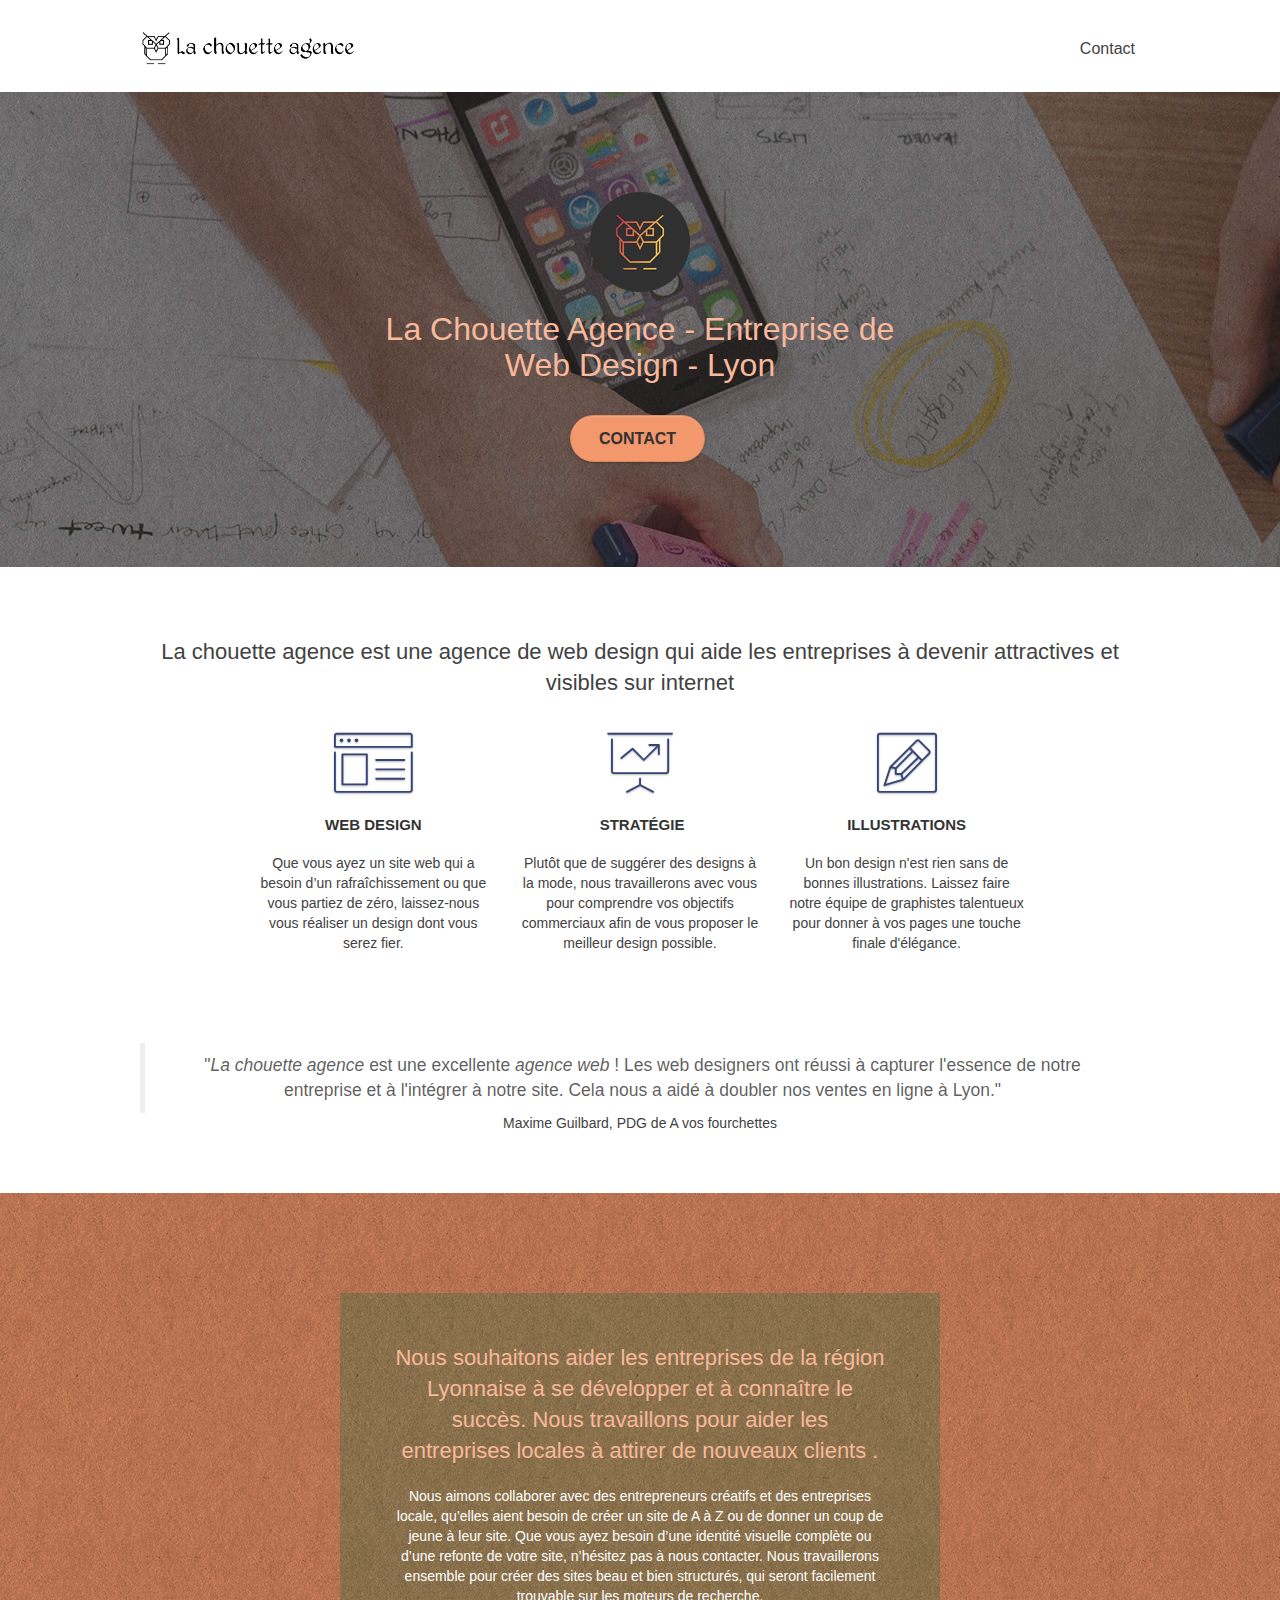
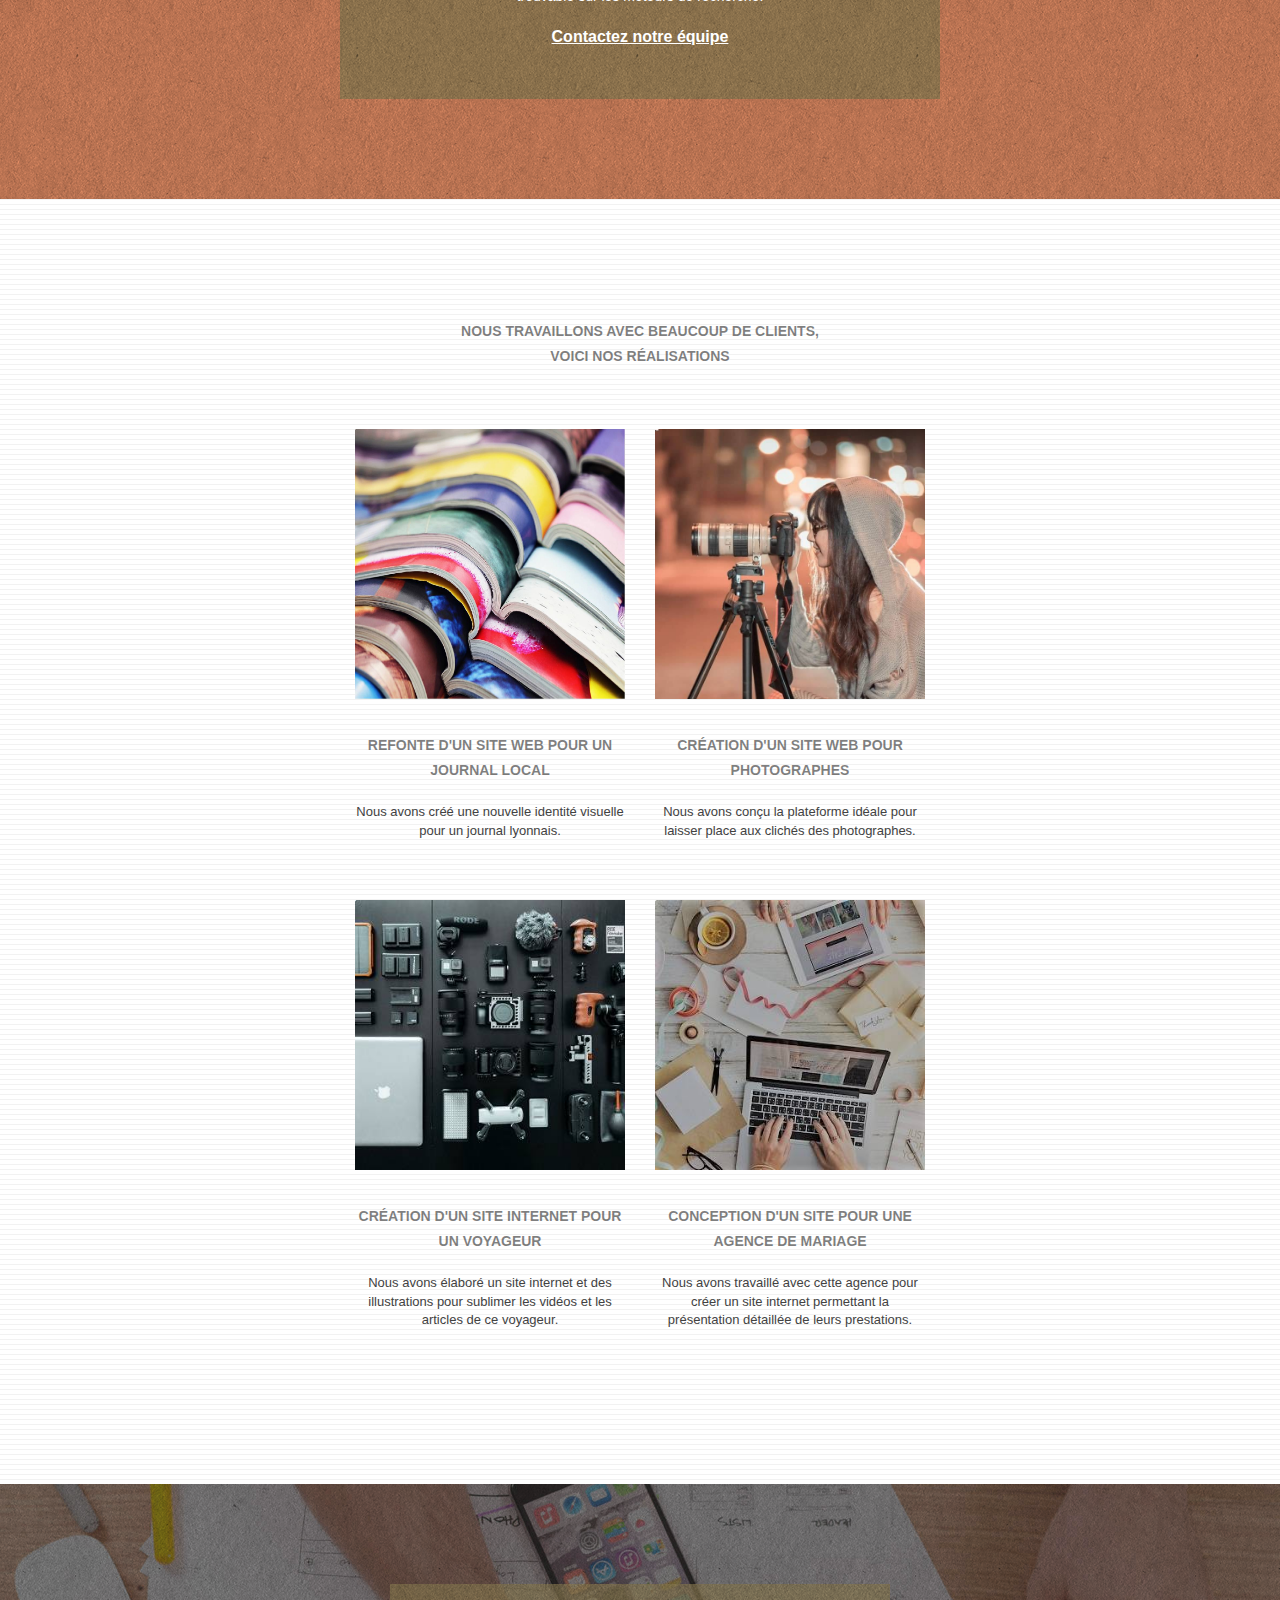
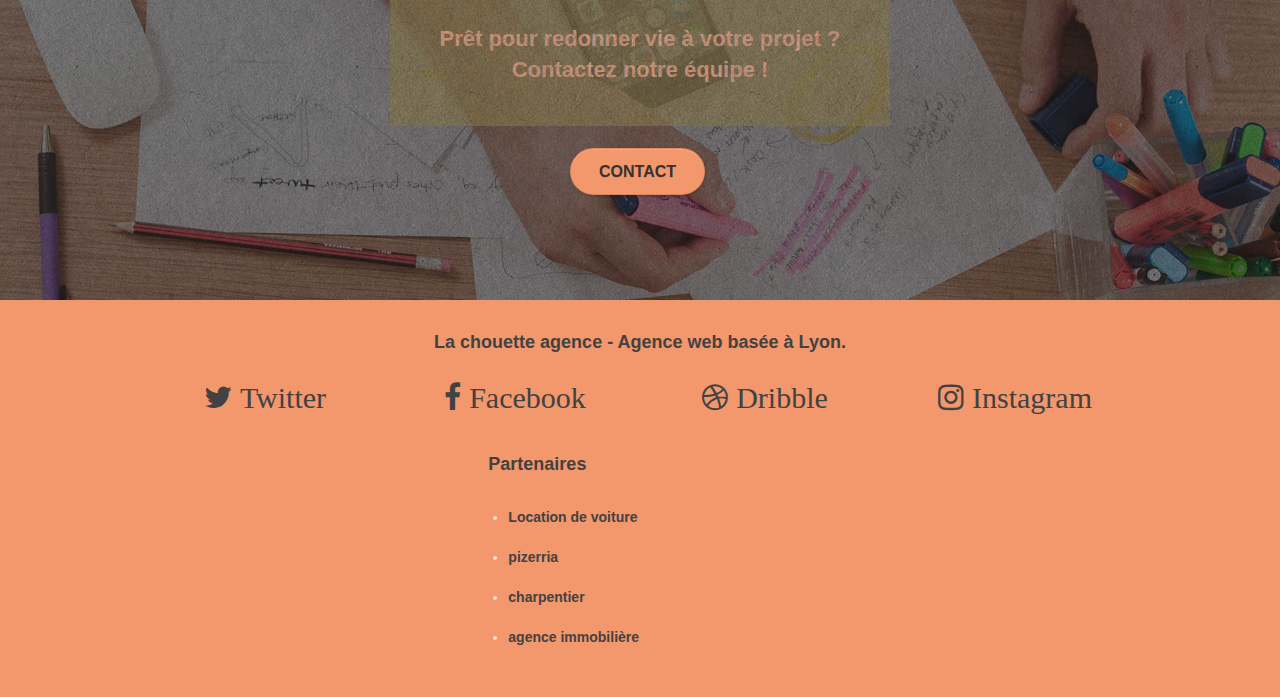
<file: index.html>
<!doctype html>
<html lang="fr">
       <html xmlns:og="http://ogp.me/ns#">
    <head>
        <meta charset="utf-8">
        <meta property="og:url" content="http://lachouette-agence.fr/" />
        <meta property="og:title" content="Agence de design basée à Lyon">
        <meta property="og:description" content="La Chouette Agence, Entreprise de Web Design basée à Lyon, mise en place et conseil design">
        <meta name="keywords" content="La Chouette Agence, design site web, conseil design, agence design lyon, agence design, rhône-alpes">
        <meta name="description" content="La Chouette Agence, Entreprise de Web Design basée à Lyon, mise en place et conseil design">
        <meta name="viewport" content="width=device-width, initial-scale=1.0, viewport-fit=cover">
        <link rel="shortcut icon" type="image/png" href="favicon.jpg">
        <meta name="google-site-verification" content="iZNdsPwyl_p2SxgNPjZrSvncv419zPKF1oTVKRGbMt8" />

        <link rel="stylesheet" type="text/css" href="./css/bootstrap.css">
        <link rel="stylesheet" type="text/css" href="style.css">
        <link rel="stylesheet" type="text/css" href="./css/font-awesome.css">
        <link rel="stylesheet" type="text/css" href="./css/et-line.css">



        <title>La Chouette Agence - Entreprise de Web Design - Lyon</title>


        <!-- Analytics -->

        <!-- Analytics END -->

    </head>
    <body>
        <!-- Principal conteneur -->
        <div class="page-container">

            <!-- bloc-0 -->
            <div class="bloc bgc-white l-bloc " id="bloc-0">
                <div class="container bloc-sm">

                    <nav role="navigation" class="navbar row">
                        <div class="navbar-header">
                            <a class="navbar-brand" href="index.html"><img src="img/la-chouette-agence.png" alt="paris web design logo agence web meilleure agence" height="40" /></a>
                            <button id="nav-toggle" type="button" class="ui-navbar-toggle navbar-toggle" data-toggle="collapse" data-target=".navbar-1">
                                <span class="sr-only">Toggle navigation</span><span class="icon-bar"></span><span class="icon-bar"></span><span class="icon-bar"></span>
                            </button>
                        </div>
                        <div role="button" class="collapse navbar-collapse navbar-1 special-dropdown-nav">
                            <ul class="site-navigation nav navbar-nav">
                                <li>
                                    <a href="page2.html">Contact</a>
                                </li>
                            </ul>
                        </div>
                    </nav>
                </div>
            </div>
            <!-- bloc-0 END -->

            <!-- bloc-1-presentation -->
            <div class="bloc bgc-dark-slate-blue bg-banniere d-bloc bg-t-edge bloc-bg-texture texture-paper b-parallax" id="bloc-1-hero">
                <div class="container bloc-lg">
                    <div class="row tight-width-whitespace">
                        <div class="col-sm-12">
                            <img src="img/logo.png" class="center-block image-resize-mode" width="100vw" alt="La chouette agence, agence web lyon, création logo lyon" />
                            <h1 class="text-center hero-bloc-text tc-white ">
                                La Chouette Agence - Entreprise de Web Design - Lyon
                            </h1>
                            <div class="text-center">
                                <a href="page2.html" class="btn btn-lg btn-clean btn-rd cta-hero btn-atomic-tangerine" id="cta-hero">Contact</a>
                            </div>
                        </div>
                    </div>
                </div>
            </div>
            <!-- bloc-1-presentation END -->

            <!-- bloc-2-services -->
            <div role="article" class="bloc bgc-white l-bloc" id="bloc-2-services">
                <div class="container bloc-md">
                    <div class="row">
                        <div class="col-sm-12 text-center">
                            <h2>La chouette agence est une agence de web design qui aide les entreprises à devenir attractives et visibles sur internet</h2>
                        </div>
                    </div>
                    <div class="row voffset-lg med-width-whitespace">
                        <div class="col-sm-4">
                            <div class="text-center">
                                <span class="et-icon-browser sm-shadow icon-dark-slate-blue icons icon-lg"></span>
                            </div>
                            <h3 class="mg-md text-center">
                                Web design
                            </h3>
                            <p class="text-center ">
                                Que vous ayez un site web qui a besoin d&rsquo;un rafraîchissement ou que vous partiez de zéro, laissez-nous vous réaliser un design dont vous serez fier.
                            </p>
                        </div>
                        <div class="col-sm-4">
                            <div class="text-center">
                                <span class="et-icon-presentation sm-shadow icon-dark-slate-blue icons icon-lg"></span>
                            </div>
                            <h3 class="mg-md text-center">
                                &nbsp;Stratégie
                            </h3>
                            <p class="text-center ">
                                Plutôt que de suggérer des designs à la mode, nous travaillerons avec vous pour comprendre vos objectifs commerciaux afin de vous proposer le meilleur design possible.<br>
                            </p>
                        </div>
                        <div class="col-sm-4">
                            <div class="text-center">
                                <span class="et-icon-edit sm-shadow icon-dark-slate-blue icons icon-lg"></span>
                            </div>
                            <h3 class="mg-md text-center">
                                Illustrations
                            </h3>
                            <p class="text-center ">
                                Un bon design n'est rien sans de bonnes illustrations. Laissez faire notre équipe de graphistes talentueux pour donner à vos pages une touche finale d'élégance.
                            </p>
                        </div>
                    </div>
                    <div class="row voffset-lg voffset">
                        <div class="col-xs-12 col-md-8 col-md-offset-2 text-center">
                            <div class="blockquote">
                                <blockquote>"<em>La chouette agence</em> est une excellente <em>agence web</em> ! Les web designers ont réussi à capturer l'essence
                                    de notre entreprise et à l'intégrer à notre site. Cela nous a aidé à doubler nos ventes en ligne à Lyon."
                                </blockquote>
                                <p>Maxime Guilbard, PDG de A vos fourchettes</p>
                            </div>

                        </div>
                    </div>
                </div>
            </div>
            <!-- bloc-2-services END -->

            <!-- bloc-3-what-i-do -->
            <div role="article" class="bloc tc-white bgc-atomic-tangerine bg-presentation d-bloc bloc-bg-texture texture-paper b-parallax" id="bloc-3-what-i-do">
                <div class="container bloc-lg">
                    <div class="row tight-width-whitespace black-background">
                        <div class="col-sm-12">
                            <h2 class="mg-md text-center tc-white">
                                Nous souhaitons aider les entreprises de la région Lyonnaise à se développer et à connaître le succès. Nous travaillons pour aider les entreprises locales à attirer de nouveaux clients .<br>
                            </h2>
                            <p class="text-center white">
                                Nous aimons collaborer avec des entrepreneurs créatifs et des entreprises locale, qu’elles aient besoin de créer un site de A à Z ou de donner un coup de jeune à leur site. Que vous ayez besoin d’une identité visuelle complète ou d’une refonte de votre site, n’hésitez pas à nous contacter. Nous travaillerons ensemble pour créer des sites beau et bien structurés, qui seront facilement trouvable sur les moteurs de recherche. <br><br><a class="ltc-white bold-link" href="page2.html">Contactez notre équipe</a><br>
                            </p>
                        </div>
                    </div>
                </div>
            </div>
            <!-- bloc-3-what-i-do END -->

            <!-- bloc-4-portfolio -->
            <div role="article" class="bloc bgc-white bg-lines-h2-bg bg-repeat l-bloc" id="bloc-4-portfolio">
                <div class="container bloc-lg">
                    <div class="row">
                        <div class="col-sm-12 text-center">
                            <h3>Nous travaillons avec beaucoup de clients,<br /> voici nos réalisations</h3>
                        </div>
                    </div>
                    <div class="row tight-width-whitespace portfolio-row">
                        <div class="col-sm-6">
                            <a href="#" data-lightbox="img/1.jpg" data-gallery-id="gallery-1" data-caption="Refonte d'un site web pour un journal local" data-frame="snapshot-lb"><img src="img/1.jpg" alt="paris web design logo agence web meilleure agence et refonte site web journal" class="img-responsive portfolio-thumb" /></a>
                            <h3 class="mg-md text-center">
                                Refonte d'un site web pour un journal local
                            </h3>
                            <p class="text-center">
                                Nous avons créé une nouvelle identité visuelle pour un journal lyonnais.
                            </p>
                        </div>
                        <div class="col-sm-6">
                            <a href="#" data-lightbox="img/2.jpg" data-gallery-id="gallery-1" data-caption="Création d'un site web pour photographes" data-frame="snapshot-lb"><img src="img/2.jpg" class="img-responsive portfolio-thumb" alt="paris web design logo agence web meilleure agence, Création d'un site web pour photographes" /></a>
                            <h3 class="mg-md text-center">
                                Création d'un site web pour photographes
                            </h3>
                            <p class="text-center">
                                Nous avons conçu la plateforme idéale pour laisser place aux clichés des photographes.
                            </p>
                        </div>
                    </div>
                    <div class="row tight-width-whitespace portfolio-row">
                        <div class="col-sm-6">
                            <a href="#" data-lightbox="img/3.jpg" data-gallery-id="gallery-1" data-caption="Création d'un site internet pour un voyageur" data-frame="snapshot-lb"><img src="img/3.jpg" class="img-responsive portfolio-thumb" alt="paris web design logo agence web meilleure agence, Création d'un site web pour voyageur"/></a>
                            <h3 class="mg-md text-center">
                                Création d'un site internet pour un voyageur
                            </h3>
                            <p class="text-center">
                                Nous avons élaboré un site internet et des illustrations pour sublimer les vidéos et les articles de ce voyageur.
                            </p>
                        </div>
                        <div class="col-sm-6">
                            <a href="#" data-lightbox="img/4.jpg" data-gallery-id="gallery-1" data-caption="Conception d'un site pour une agence de mariage" data-frame="snapshot-lb"><img src="img/4.jpg" class="img-responsive portfolio-thumb" alt="paris web design logo agence web meilleure agence, Création d'un site web pour agence de mariage" /></a>
                            <h3 class="mg-md text-center">
                                Conception d'un site pour une agence de mariage
                            </h3>
                            <p class="text-center">
                                Nous avons travaillé avec cette agence pour créer un site internet permettant la présentation détaillée de leurs prestations.
                            </p>
                        </div>
                    </div>
                </div>
            </div>
            <!-- bloc-4-portfolio END -->


            <div role="button" class="bloc bgc-dark-slate-blue bg-banniere d-bloc bloc-bg-texture texture-paper" id="bloc-5-cta">
                <div class="container bloc-lg">
                    <div class="row">
                        <h2 class="mg-md text-center tc-white">
                            Prêt pour redonner vie à votre projet ?<br>Contactez notre équipe !
                        </h2>
                        <div class="col-sm-12 text-center">
                            <a href="page2.html" class="btn btn-atomic-tangerine btn-clean btn-rd btn-lg cta-hero">Contact</a>
                        </div>
                    </div>
                </div>
            </div>
            <!-- bloc-5-cta END -->

            <!-- Footer - bloc-8 -->
            <div role="presentation" class="bloc bgc-atomic-tangerine d-bloc" id="bloc-8">
                <div class="container bloc-sm">
                    <footer class="row">
                        <div class="col-sm-12">
                            <p class="text-center white">
                                La chouette agence - Agence web basée à Lyon.<br>
                            </p>
                            <div class="row row-no-gutters social">
                                <div class="col-sm-3">
                                    <div class="text-center" id="twitter">
                                        <a class="social" href="index.html"><span class="fa fa-twitter icon-md" alternate="twitter icon">	Twitter</span></a>
                                    </div>
                                </div>
                                <div class="col-sm-3">
                                    <div class="text-center" id="facebook">
                                        <a class="social" href="index.html"><span class="fa fa-facebook icon-md" alternate="facebook icon">	Facebook</span></a>
                                    </div>
                                </div>
                                <div class="col-sm-3">
                                    <div class="text-center" id="dribble">
                                        <a class="social" href="index.html"><span class="fa fa-dribbble icon-md" alternate="dribble icon">	Dribble</span></a>
                                    </div>
                                </div>
                                <div class="col-sm-3">
                                    <div class="text-center" id="instagram">
                                        <a class="social" href="index.html"><span class="fa fa-instagram icon-md" alternate="instagram logo">	Instagram</span></a>
                                    </div>
                                </div>
                            </div>
                            <br />
                            <div class="row">
                                <div class="col-sm-4">
                                    <p>Partenaires</p>
                                    <ul>
                                        <li><a href="voiture.com">Location de voiture</a></li>
                                        <li><a href="pizza.com">pizerria</a></li>
                                        <li><a href="matoiture.com">charpentier</a></li>
                                        <li><a href="immobilierseo.com">agence immobilière</a></li>
                                    </ul>		
                                </div>
                            </div>
                    </footer>
                </div>
            </div>
            <!-- Footer - bloc-8 END -->

        </div>
        <!-- Principal conteneur END -->

        <script src="./js/jquery-2.1.0.js" defer></script>
        <script src="./js/bootstrap.js" defer></script>
        <script src="./js/blocs.js" defer></script>
        <script src="./js/jquery.touchSwipe.js" defer></script>
    </body>
</html>
</file>
<file: style.css>
body{margin:0;padding:0;background:#fff;overflow-x:hidden;-webkit-font-smoothing:antialiased;-moz-osx-font-smoothing:grayscale}a,button{transition:all .3s ease-in-out;outline:0!important}a:hover{text-decoration:none;cursor:pointer}#page-loading-blocs-notifaction{position:fixed;top:0;bottom:0;width:100%;z-index:100000;background:#fff url(img/pageload-spinner.gif) no-repeat center center}.bloc{width:100%;clear:both;background:50% 50% no-repeat;padding:0 50px;-webkit-background-size:cover;-moz-background-size:cover;-o-background-size:cover;background-size:cover;position:relative}.bloc .container{padding-left:0;padding-right:0}.bloc-lg{padding:100px 50px}.bloc-md{padding:50px}.bloc-sm{padding:20px 50px}.bg-b-edge,.bg-bl-edge,.bg-br-edge,.bg-center,.bg-l-edge,.bg-r-edge,.bg-repeat,.bg-t-edge,.bg-tl-edge,.bg-tr-edge{-webkit-background-size:auto!important;-moz-background-size:auto!important;-o-background-size:auto!important;background-size:auto!important}.bg-repeat{background:repeat}.bg-t-edge{background:top no-repeat}.bloc-bg-texture::before{content:"";background-size:2px 2px;position:absolute;top:0;bottom:0;left:0;right:0}.texture-paper::before{background:url(img/texture-paper.png);background-size:280px 280px}.b-parallax{background-attachment:fixed}.d-bloc{color:rgba(255,255,255,.7)}.d-bloc button:hover{color:rgba(255,255,255,.9)}.d-bloc .icon-round,.d-bloc .icon-rounded,.d-bloc .icon-semi-rounded-a,.d-bloc .icon-semi-rounded-b,.d-bloc .icon-square{border-color:rgba(255,255,255,.9)}.d-bloc .divider-h span{border-color:rgba(255,255,255,.2)}.d-bloc .a-btn,.d-bloc .navbar a,.d-bloc .navbar-brand,.d-bloc a .icon-lg,.d-bloc a .icon-md,.d-bloc a .icon-sm,.d-bloc a .icon-xl,.d-bloc h1 a,.d-bloc h2 a,.d-bloc h3 a,.d-bloc h4 a,.d-bloc h5 a,.d-bloc h6 a,.d-bloc p a{color:rgba(255,255,255,.6)}.d-bloc .a-btn:hover,.d-bloc .navbar a:hover,.d-bloc .navbar-brand:hover,.d-bloc a:hover .icon-lg,.d-bloc a:hover .icon-md,.d-bloc a:hover .icon-sm,.d-bloc a:hover .icon-xl,.d-bloc h1 a:hover,.d-bloc h2 a:hover,.d-bloc h3 a:hover,.d-bloc h4 a:hover,.d-bloc h5 a:hover,.d-bloc h6 a:hover,.d-bloc p a:hover{color:#fff}.d-bloc .navbar-toggle .icon-bar{background:#fff}.d-bloc .btn-wire,.d-bloc .btn-wire:hover{color:#fff;border-color:#fff}.d-bloc .panel{color:rgba(0,0,0,.5)}.d-bloc .panel button:hover{color:rgba(0,0,0,.7)}.d-bloc .panel icon{border-color:rgba(0,0,0,.7)}.d-bloc .panel .divider-h span{border-color:rgba(0,0,0,.1)}.d-bloc .panel .a-btn{color:rgba(0,0,0,.6)}.d-bloc .panel .a-btn:hover{color:#000}.d-bloc .panel .btn-wire,.d-bloc .panel .btn-wire:hover{color:rgba(0,0,0,.7);border-color:rgba(0,0,0,.3)}.d-bloc .panel,.l-bloc{color:rgba(0,0,0,.5)}.d-bloc .panel button:hover,.l-bloc button:hover{color:rgba(0,0,0,.7)}.l-bloc .icon-round,.l-bloc .icon-rounded,.l-bloc .icon-semi-rounded-a,.l-bloc .icon-semi-rounded-b,.l-bloc .icon-square{border-color:rgba(0,0,0,.7)}.d-bloc .panel .divider-h span,.l-bloc .divider-h span{border-color:rgba(0,0,0,.1)}.d-bloc .panel .a-btn,.l-bloc .a-btn,.l-bloc .navbar a,.l-bloc .navbar-brand,.l-bloc a .icon-lg,.l-bloc a .icon-md,.l-bloc a .icon-sm,.l-bloc a .icon-xl,.l-bloc h1 a,.l-bloc h2 a,.l-bloc h3 a,.l-bloc h4 a,.l-bloc h5 a,.l-bloc h6 a,.l-bloc p a{color:rgba(0,0,0,.6)}.d-bloc .panel .a-btn:hover,.l-bloc .a-btn:hover,.l-bloc .navbar a:hover,.l-bloc .navbar-brand:hover,.l-bloc a:hover .icon-lg,.l-bloc a:hover .icon-md,.l-bloc a:hover .icon-sm,.l-bloc a:hover .icon-xl,.l-bloc h1 a:hover,.l-bloc h2 a:hover,.l-bloc h3 a:hover,.l-bloc h4 a:hover,.l-bloc h5 a:hover,.l-bloc h6 a:hover,.l-bloc p a:hover{color:#000}.l-bloc .navbar-toggle .icon-bar{color:rgba(0,0,0,.6)}.d-bloc .panel .btn-wire,.d-bloc .panel .btn-wire:hover,.l-bloc .btn-wire,.l-bloc .btn-wire:hover{color:rgba(0,0,0,.7);border-color:rgba(0,0,0,.3)}.voffset{margin-top:30px}.voffset-lg{margin-top:80px}.row-no-gutters{margin-right:0;margin-left:0}.row.row-no-gutters>[class*=" col-"],.row.row-no-gutters>[class^=col-]{padding-right:0;padding-left:0}footer .row{display:flex;flex-flow:row nowrap;align-content:space-around;justify-content:space-around}@media (max-width:650px){.social{display:grid!important;grid-template-rows:1fr 1fr;grid-template-areas:"before before" "twitter facebook" 'dribble instagram'}}.social::before{grid-area:before}#facebook{grid-area:facebook}#dribble{grid-area:dribble}#instagram{grid-area:instagram}#twitter{grid-area:twitter}footer .col-sm-4{padding:1rem 0}#bloc-1-hero h1{font-size:32px}#bloc-3-what-i-do p{font-size:1.4rem}#bloc-3-what-i-do a{font-size:1.6rem}.navbar{margin-bottom:0;z-index:1}.navbar-brand{height:auto;padding:3px 15px;font-size:25px;font-weight:400;font-weight:600;line-height:44px}.navbar-brand img{max-height:200px;margin:0 5px 0 0;display:inline}.navbar-brand:hover{background-color:#fdd0ba;transition:background-color .5s ease-in-out}.navbar-brand img[src$=svg]{min-width:100px}.nav-center .navbar-brand img{margin:0}.navbar .nav{padding-top:2px;margin-right:-16px;float:right;z-index:1}@media (min-width:770px){.navbar .nav li:hover{background-color:#f3976c;transition:background-color .3s ease-in}}footer .col-sm-12 .row .col-sm-4 li a{line-height:2rem;font-weight:700;line-height:4rem!important;display:block}footer .col-sm-4 li:hover{color:red}footer .col-sm-4 a:hover{text-decoration:underline}#bloc-5-cta h2{opacity:100%;font-weight:700;background-color:rgba(165,147,99,.7);padding:40px 40px 40px 40px;max-width:500px;margin:auto}#bloc-8 p{color:#424242!important;font-weight:700;font-size:18px;padding:1rem 2rem}.text-center img{width:50vw;max-width:1000px;min-width:300px}footer .row .col-sm-4{display:flex;flex-flow:column nowrap}@media (max-width:650px){footer .row .col-sm-4{display:none}}@media (max-width:650px){#bloc-8 p{padding:0;margin:0}}.nav>li{float:left;margin-top:4px;font-size:16px}.navbar-nav .open .dropdown-menu>li>a{text-align:inherit}.nav>li a:focus,.nav>li a:hover{background:0 0}.navbar-toggle{margin:10px 10px 0 0;border:0}.navbar-toggle:hover{background:0 0!important}.navbar-toggle .icon-bar{background-color:rgba(0,0,0,.5);width:26px}.nav-invert .navbar .nav{float:left}.nav-invert .navbar-brand,.nav-invert .navbar-header{float:right;position:relative;z-index:2}@media (min-width:768px){.site-navigation{position:absolute;top:50%;right:20px;transform:translate(0,-50%);-webkit-transform:translateY(-50%)}.nav>li .dropdown-menu a,.nav>li .dropdown-menu a:hover{color:#484848}.nav-invert .site-navigation{left:0;right:0}.nav-center{text-align:center}.nav-center .navbar-header{width:100%}.nav-center .nav>li,.nav-center .navbar-brand,.nav-center .navbar-header{float:none;display:inline-block}.nav-center .site-navigation{position:relative;width:100%;right:0;margin-right:0;margin-top:20px}.nav-center.mini-nav .navbar-toggle{float:none;margin:10px auto 0}}.nav>li>.dropdown a{background:0 0!important;display:block;padding:14px 15px}nav .caret{margin:0 5px}.dropdown-menu .dropdown-menu{top:-8px;left:100%}.dropdown-menu .dropmenu-flow-right{top:100%;left:0;margin-left:-1px;border-top-left-radius:0;border-top-right-radius:0}.dropdown-menu .dropdown span{border:4px solid #000;border-top-color:transparent;border-right-color:transparent;border-bottom-color:transparent;margin:6px -5px 0 0!important;float:right}.mg-md{margin-top:10px;margin-bottom:20px}.mg-lg{margin-top:10px;margin-bottom:40px}.btn{margin:0 5px 5px 0}.btn.pull-right{margin:0 0 5px 5px}.btn-d,.btn-d:focus,.btn-d:hover{color:#fff;background:rgba(0,0,0,.3)}button{outline:0!important}.btn-rd{border-radius:40px}.btn-clean{border:1px solid rgba(0,0,0,.08);border-bottom-color:rgba(0,0,0,.1);text-shadow:0 1px 0 rgba(0,0,1,.1);box-shadow:0 1px 3px rgba(0,0,1,.25),inset 0 1px 0 0 rgba(255,255,255,.15)}.icon-md{color:#424242!important;font-size:30px!important}.icon-md:hover{color:#000!important;transition:all .3s ease-in;text-shadow:1px 1px 1px #af9c9c}.icon-lg{font-size:60px!important}.sm-shadow{text-shadow:0 1px 2px rgba(0,0,0,.3)}.panel-sq,.panel-sq .panel-footer,.panel-sq .panel-heading{border-radius:0}.panel-rd{border-radius:30px}.panel-rd .panel-heading{border-radius:29px 29px 0 0}.panel-rd .panel-footer{border-radius:0 0 29px 29px}.form-control{border-color:rgba(0,0,0,.1);box-shadow:none}.scrollToTop{width:40px;height:40px;position:fixed;bottom:20px;right:20px;opacity:0;z-index:500;transition:all .3s ease-in-out}.scrollToTop span{margin-top:6px}.showScrollTop{font-size:14px;opacity:1}a[data-lightbox]{position:relative;display:block;text-align:center}a[data-lightbox]:hover::before{content:"+";font-family:HelveticaNeue-Light,"Helvetica Neue Light","Helvetica Neue",Helvetica,Arial;font-size:32px;width:50px;height:50px;border-radius:50%;background:rgba(0,0,0,.6);color:#fff;font-weight:100;z-index:1;position:absolute;top:50%;transform:translateY(-50%);-webkit-transform:translate(-50%,-50%);left:50%;}a[data-lightbox]:hover img{opacity:.6;-webkit-animation-fill-mode:none;animation-fill-mode:none}#lightbox-modal{display:flex;align-items:center}#lightbox-modal .modal-dialog{width:90%;max-width:900px;margin:0 auto 0}#lightbox-modal .modal-dialog img{max-height:90vh;margin:0 auto}.lightbox-caption{padding:20px;color:#fff;background:rgba(0,0,0,.5);position:absolute;left:15px;right:15px;bottom:5px}.close-lightbox{color:#fff;font-size:30px;position:absolute;top:20px;right:20px;z-index:20;background:rgba(0,0,0,.5);border:none;line-height:30px;padding:0 9px 5px;opacity:.3}.close-lightbox:hover,.next-lightbox:hover,.prev-lightbox:hover{opacity:1;color:#fff}.next-lightbox,.prev-lightbox{font-size:20px;color:rgba(255,255,255,.9);background:rgba(0,0,0,.5);transition:all .2s ease-in-out;position:absolute;top:45%;z-index:1;opacity:.4}.next-lightbox{padding:6px 8px 1px 13px;right:25px}.prev-lightbox{padding:6px 13px 1px 10px;left:25px}.snapshot-lb .modal-body{padding-bottom:45px}.snapshot-lb .lightbox-caption{padding:0;color:rgba(0,0,0,.5);background:0 0}.btn,a,h1,h2,h3,h4,h5,h6,label,p{font-family:helvetica;font-weight:400;color:#424242!important}.container{max-width:1000px}.hero-bloc-text{font-size:38px}.hero-bloc-text-sub{font-size:36px}.statement-bloc-text{line-height:26px;font-style:italic;font-size:20px;text-align:center;font-weight:lighter;max-width:520px;margin:auto auto auto auto}p{font-size:14px}.tight-width-whitespace{max-width:600px;margin:auto auto auto auto}.h1{font-size:20px;font-family:"Open Sans"}.cta-hero{margin-top:22px;color:#fff!important;text-transform:uppercase;padding:12px 28px 12px 28px;font-size:16px;font-weight:700}.social{margin:auto auto auto auto}h2{font-size:22px;line-height:1.4em}h3{font-size:15px;text-transform:uppercase;font-weight:700;color:#333!important}.med-width-whitespace{max-width:800px;margin:auto auto auto auto;box-shadow:0 0 0 #000}h1{color:#333!important}h4{color:#333!important}.icons{margin-bottom:14px;margin-top:24px}.white{color:#fff!important}.portfolio-thumb{margin-bottom:24px}.portfolio-row{margin-bottom:44px;margin-top:50px}.avatar{box-shadow:0 4px 9px rgba(0,0,0,.3)}.black-background{background-color:rgba(165,147,99,.8);padding:40px 40px 40px 40px}.bold-link{font-weight:900;text-decoration:underline!important}.bgc-white{background-color:#fff}.bgc-dark-slate-blue{background-color:#364577}.bgc-atomic-tangerine{background-color:#f3976c}.tc-white{color:#f8b89b!important}.btn-atomic-tangerine{background:#f3976c;color:#333!important}.btn-atomic-tangerine:hover{background:#333!important;color:#f3976c!important}.ltc-white{color:#fff!important}.ltc-white:hover{color:#ccc!important}.ltc-atomic-tangerine{color:#f3976c!important}.ltc-atomic-tangerine:hover{color:#c27956!important}.icon-dark-slate-blue{color:#364577!important;border-color:#364577!important}.blockquote{display:flex;flex-flow:column nowrap}.blockquote blockquote{color:rgba(0,0,0,.65);margin-bottom:0}.blockquote p{font-size:1.4rem}#bloc-4-portfolio h3{font-size:1.4rem;line-height:2.5rem;text-transform:default;color:rgba(0,0,0,.5)!important}#bloc-4-portfolio p{font-size:1.3rem}.bg-dots-bg{background-image:url(img/dots-bg.png)}.bg-lines-h2-bg{background-image:url(img/lines-h2-bg.png)}.bg-banniere{background-image:url(img/la-chouette-agence-banniere.jpg)}.bg-presentation{background-image:url(img/image-de-presentation.jpg)}@media (max-width:1024px){.bloc{padding-left:20px;padding-right:20px}.bloc-tile-2.full-width-bloc .container,.bloc-tile-3.full-width-bloc .container,.bloc-tile-4.full-width-bloc .container,.bloc.full-width-bloc{padding-left:0;padding-right:0}}@media (max-width:992px) and (min-width:768px){.navbar .nav{max-width:80%}.nav-center.navbar .nav{max-width:100%}}@media only screen and (min-device-width:768px) and (max-device-width:1024px) and (orientation:landscape){.b-parallax{background-attachment:scroll}}@media only screen and (min-device-width:1024px) and (max-device-width:1366px) and (-webkit-min-device-pixel-ratio:1.5){.b-parallax{background-attachment:scroll}}@media (max-width:991px){.container{width:100%}.b-parallax{background-attachment:scroll}#hero-bloc,.page-container{overflow-x:hidden;position:relative}.bloc{padding-left:constant(safe-area-inset-left);padding-right:constant(safe-area-inset-right)}.bloc-group,.bloc-group .bloc{display:block;width:100%}.bloc-fill-screen .fill-bloc-bottom-edge,.bloc-fill-screen .fill-bloc-top-edge{padding:0 20px;padding-left:constant(safe-area-inset-left);padding-right:constant(safe-area-inset-right)}}@media (max-width:767px){.page-container{overflow-x:hidden;position:relative}#disqus_thread,h1,h2,h3,h4,h5,h6,p{padding-left:10px!important;padding-right:10px!important}.b-parallax{background-attachment:scroll}.navbar .nav{padding-top:0;border-top:1px solid rgba(0,0,0,.2);float:none!important}.navbar.row{margin-left:0;margin-right:0}.site-navigation{position:inherit;transform:none;-webkit-transform:none;-ms-transform:none}.nav>li{margin-top:0;border-bottom:1px solid rgba(0,0,0,.1);background:rgba(0,0,0,.05);text-align:left;padding-left:15px;width:100%}.nav>li:hover{background:rgba(0,0,0,.08)}.dropdown .dropdown a .caret{float:none;margin:5px 0 0 10px!important;border:4px solid #000;border-bottom-color:transparent;border-right-color:transparent;border-left-color:transparent}#hero-bloc .navbar .nav{background:rgba(0,0,0,.8)}#hero-bloc .navbar .nav a{color:rgba(255,255,255,.6)}.hero{padding:50px 0}.hero-nav{left:-1px;right:-1px}.navbar-collapse{padding:0;overflow-x:hidden;-webkit-box-shadow:none;box-shadow:none}.navbar-brand img{max-height:40px;width:auto}.nav-invert .navbar-header{float:none;width:100%}.nav-invert .navbar-toggle{float:left;margin-left:10px}.bloc{padding-left:0;padding-right:0}.bloc-lg,.bloc-xl,.bloc-xxl{padding:40px 0}.bloc-md,.bloc-sm{padding-left:0;padding-right:0}.bloc-fill-screen .fill-bloc-bottom-edge,.bloc-fill-screen .fill-bloc-top-edge,.bloc-tile-2 .container,.bloc-tile-3 .container,.bloc-tile-4 .container{padding-left:0;padding-right:0}.a-block{padding:0 10px}.btn-dwn{display:none}.voffset{margin-top:5px}.voffset-md{margin-top:20px}.voffset-lg{margin-top:30px}form{padding:5px}.close-lightbox{display:inline-block}.blocsapp-device-iphone5{background-size:216px 425px;padding-top:60px;width:216px;height:425px}.blocsapp-device-iphone5 img{width:180px;height:320px}}@media (max-width:400px){.bloc{padding-left:0;padding-right:0}}@media (max-width:767px){.bloc-mob-center-text{text-align:center}}
</file>
<file: css/et-line.css>
@font-face{font-family:et-line;src:url(../fonts/et-line.eot);src:url(../fonts/et-line.eot?#iefix) format('embedded-opentype'),url(../fonts/et-line.woff) format('woff'),url(../fonts/et-line.ttf) format('truetype'),url(../fonts/et-line.svg#et-line) format('svg');font-weight:400;font-style:normal}.et-icon-adjustments,.et-icon-alarmclock,.et-icon-anchor,.et-icon-aperture,.et-icon-attachment,.et-icon-bargraph,.et-icon-basket,.et-icon-beaker,.et-icon-bike,.et-icon-book-open,.et-icon-briefcase,.et-icon-browser,.et-icon-calendar,.et-icon-camera,.et-icon-caution,.et-icon-chat,.et-icon-circle-compass,.et-icon-clipboard,.et-icon-clock,.et-icon-cloud,.et-icon-compass,.et-icon-desktop,.et-icon-dial,.et-icon-document,.et-icon-documents,.et-icon-download,.et-icon-dribbble,.et-icon-edit,.et-icon-envelope,.et-icon-expand,.et-icon-facebook,.et-icon-flag,.et-icon-focus,.et-icon-gears,.et-icon-genius,.et-icon-gift,.et-icon-global,.et-icon-globe,.et-icon-googleplus,.et-icon-grid,.et-icon-happy,.et-icon-hazardous,.et-icon-heart,.et-icon-hotairballoon,.et-icon-hourglass,.et-icon-key,.et-icon-laptop,.et-icon-layers,.et-icon-lifesaver,.et-icon-lightbulb,.et-icon-linegraph,.et-icon-linkedin,.et-icon-lock,.et-icon-magnifying-glass,.et-icon-map,.et-icon-map-pin,.et-icon-megaphone,.et-icon-mic,.et-icon-mobile,.et-icon-newspaper,.et-icon-notebook,.et-icon-paintbrush,.et-icon-paperclip,.et-icon-pencil,.et-icon-phone,.et-icon-picture,.et-icon-pictures,.et-icon-piechart,.et-icon-presentation,.et-icon-pricetags,.et-icon-printer,.et-icon-profile-female,.et-icon-profile-male,.et-icon-puzzle,.et-icon-quote,.et-icon-recycle,.et-icon-refresh,.et-icon-ribbon,.et-icon-rss,.et-icon-sad,.et-icon-scissors,.et-icon-scope,.et-icon-search,.et-icon-shield,.et-icon-speedometer,.et-icon-strategy,.et-icon-streetsign,.et-icon-tablet,.et-icon-target,.et-icon-telescope,.et-icon-toolbox,.et-icon-tools,.et-icon-tools-2,.et-icon-trophy,.et-icon-tumblr,.et-icon-twitter,.et-icon-upload,.et-icon-video,.et-icon-wallet,.et-icon-wine{font-family:et-line;speak:none;font-style:normal;font-weight:400;font-variant:normal;text-transform:none;line-height:1;-webkit-font-smoothing:antialiased;-moz-osx-font-smoothing:grayscale;display:inline-block}.et-icon-mobile:before{content:"\e000"}.et-icon-laptop:before{content:"\e001"}.et-icon-desktop:before{content:"\e002"}.et-icon-tablet:before{content:"\e003"}.et-icon-phone:before{content:"\e004"}.et-icon-document:before{content:"\e005"}.et-icon-documents:before{content:"\e006"}.et-icon-search:before{content:"\e007"}.et-icon-clipboard:before{content:"\e008"}.et-icon-newspaper:before{content:"\e009"}.et-icon-notebook:before{content:"\e00a"}.et-icon-book-open:before{content:"\e00b"}.et-icon-browser:before{content:"\e00c"}.et-icon-calendar:before{content:"\e00d"}.et-icon-presentation:before{content:"\e00e"}.et-icon-picture:before{content:"\e00f"}.et-icon-pictures:before{content:"\e010"}.et-icon-video:before{content:"\e011"}.et-icon-camera:before{content:"\e012"}.et-icon-printer:before{content:"\e013"}.et-icon-toolbox:before{content:"\e014"}.et-icon-briefcase:before{content:"\e015"}.et-icon-wallet:before{content:"\e016"}.et-icon-gift:before{content:"\e017"}.et-icon-bargraph:before{content:"\e018"}.et-icon-grid:before{content:"\e019"}.et-icon-expand:before{content:"\e01a"}.et-icon-focus:before{content:"\e01b"}.et-icon-edit:before{content:"\e01c"}.et-icon-adjustments:before{content:"\e01d"}.et-icon-ribbon:before{content:"\e01e"}.et-icon-hourglass:before{content:"\e01f"}.et-icon-lock:before{content:"\e020"}.et-icon-megaphone:before{content:"\e021"}.et-icon-shield:before{content:"\e022"}.et-icon-trophy:before{content:"\e023"}.et-icon-flag:before{content:"\e024"}.et-icon-map:before{content:"\e025"}.et-icon-puzzle:before{content:"\e026"}.et-icon-basket:before{content:"\e027"}.et-icon-envelope:before{content:"\e028"}.et-icon-streetsign:before{content:"\e029"}.et-icon-telescope:before{content:"\e02a"}.et-icon-gears:before{content:"\e02b"}.et-icon-key:before{content:"\e02c"}.et-icon-paperclip:before{content:"\e02d"}.et-icon-attachment:before{content:"\e02e"}.et-icon-pricetags:before{content:"\e02f"}.et-icon-lightbulb:before{content:"\e030"}.et-icon-layers:before{content:"\e031"}.et-icon-pencil:before{content:"\e032"}.et-icon-tools:before{content:"\e033"}.et-icon-tools-2:before{content:"\e034"}.et-icon-scissors:before{content:"\e035"}.et-icon-paintbrush:before{content:"\e036"}.et-icon-magnifying-glass:before{content:"\e037"}.et-icon-circle-compass:before{content:"\e038"}.et-icon-linegraph:before{content:"\e039"}.et-icon-mic:before{content:"\e03a"}.et-icon-strategy:before{content:"\e03b"}.et-icon-beaker:before{content:"\e03c"}.et-icon-caution:before{content:"\e03d"}.et-icon-recycle:before{content:"\e03e"}.et-icon-anchor:before{content:"\e03f"}.et-icon-profile-male:before{content:"\e040"}.et-icon-profile-female:before{content:"\e041"}.et-icon-bike:before{content:"\e042"}.et-icon-wine:before{content:"\e043"}.et-icon-hotairballoon:before{content:"\e044"}.et-icon-globe:before{content:"\e045"}.et-icon-genius:before{content:"\e046"}.et-icon-map-pin:before{content:"\e047"}.et-icon-dial:before{content:"\e048"}.et-icon-chat:before{content:"\e049"}.et-icon-heart:before{content:"\e04a"}.et-icon-cloud:before{content:"\e04b"}.et-icon-upload:before{content:"\e04c"}.et-icon-download:before{content:"\e04d"}.et-icon-target:before{content:"\e04e"}.et-icon-hazardous:before{content:"\e04f"}.et-icon-piechart:before{content:"\e050"}.et-icon-speedometer:before{content:"\e051"}.et-icon-global:before{content:"\e052"}.et-icon-compass:before{content:"\e053"}.et-icon-lifesaver:before{content:"\e054"}.et-icon-clock:before{content:"\e055"}.et-icon-aperture:before{content:"\e056"}.et-icon-quote:before{content:"\e057"}.et-icon-scope:before{content:"\e058"}.et-icon-alarmclock:before{content:"\e059"}.et-icon-refresh:before{content:"\e05a"}.et-icon-happy:before{content:"\e05b"}.et-icon-sad:before{content:"\e05c"}.et-icon-facebook:before{content:"\e05d"}.et-icon-twitter:before{content:"\e05e"}.et-icon-googleplus:before{content:"\e05f"}.et-icon-rss:before{content:"\e060"}.et-icon-tumblr:before{content:"\e061"}.et-icon-linkedin:before{content:"\e062"}.et-icon-dribbble:before{content:"\e063"}
</file>
